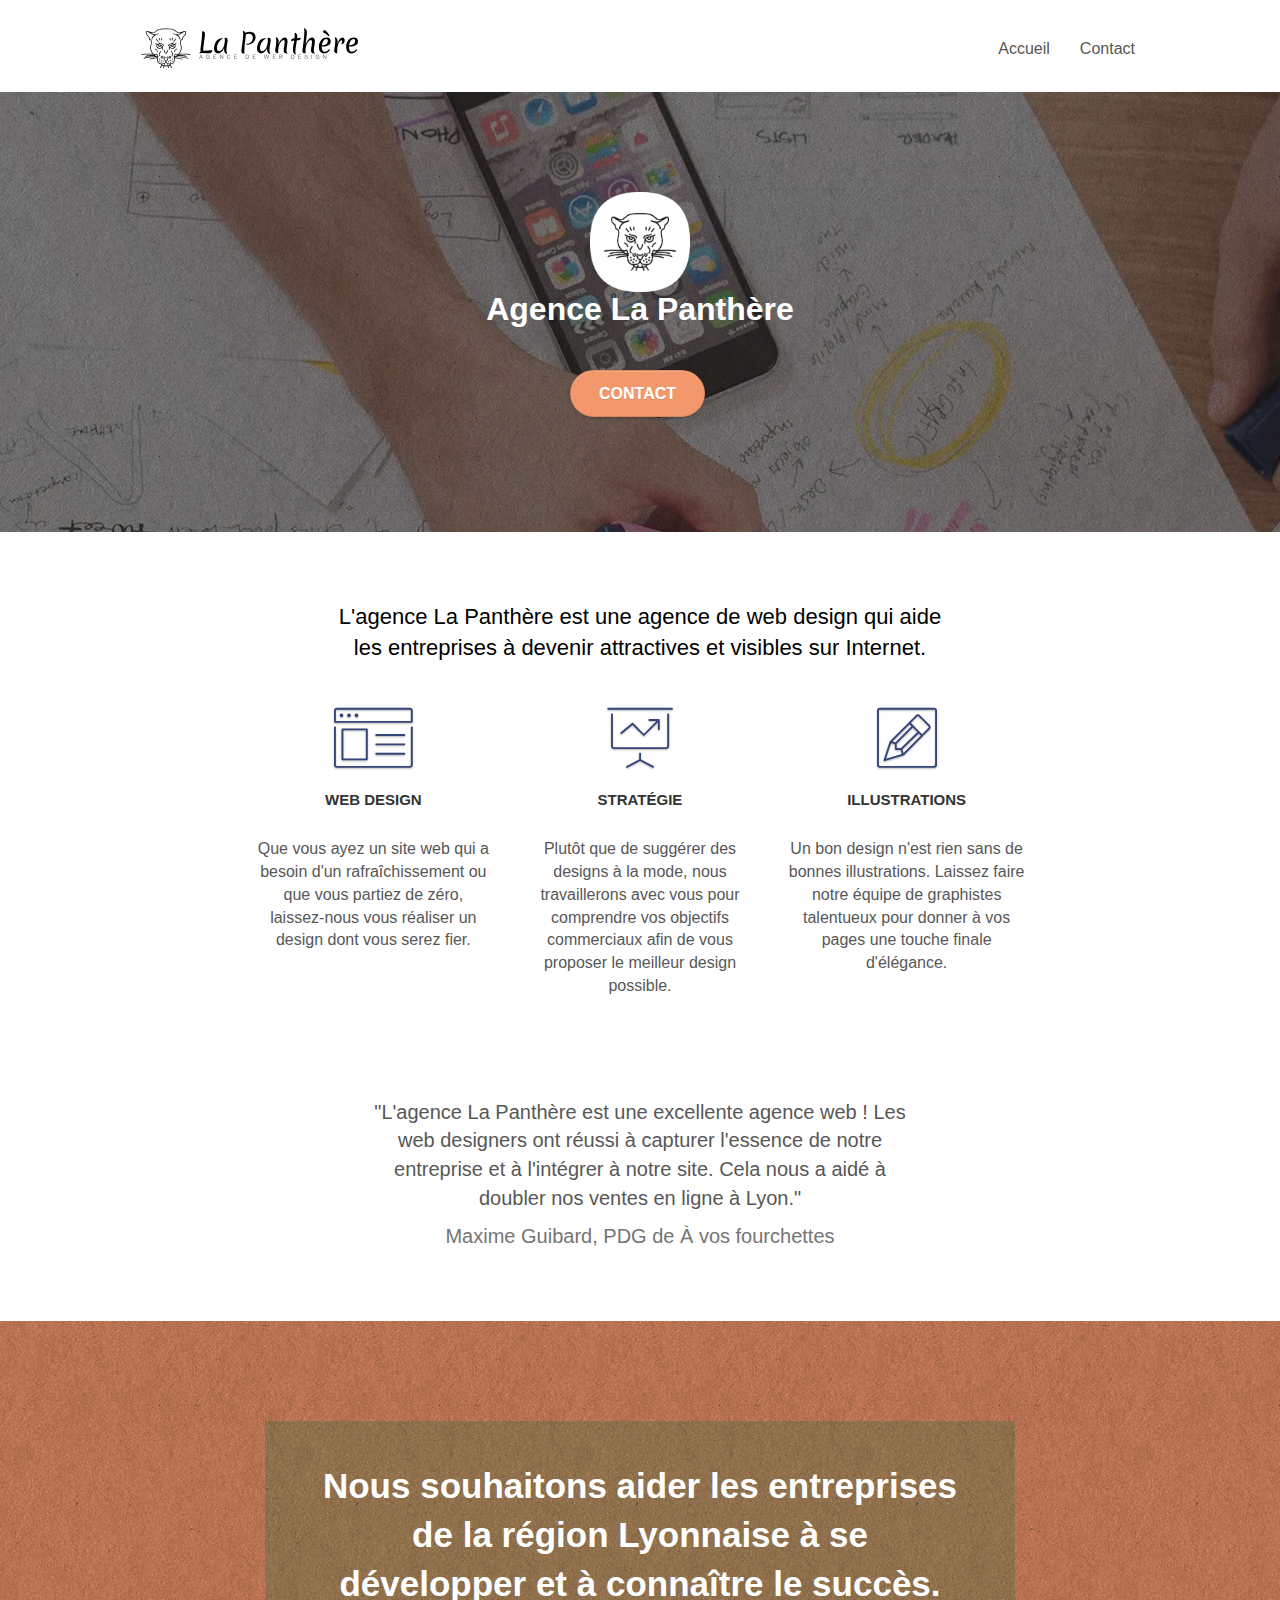
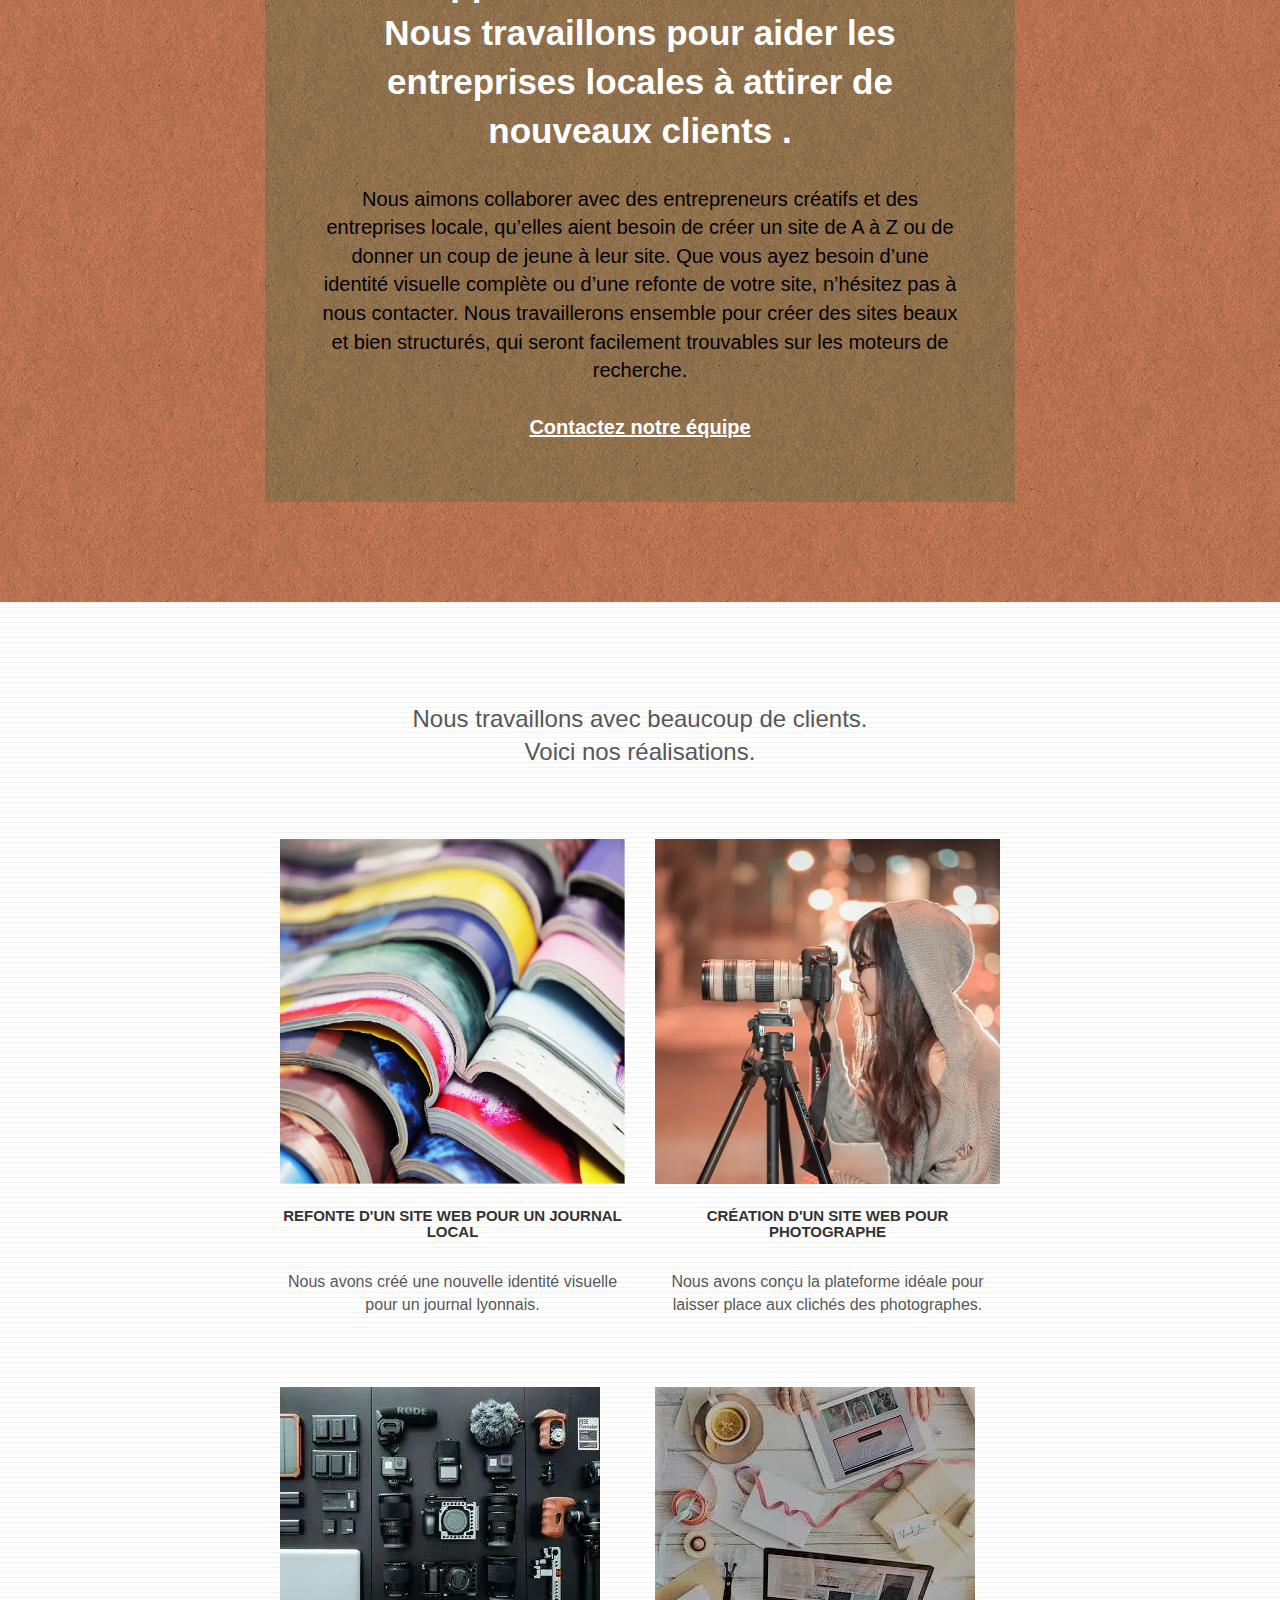
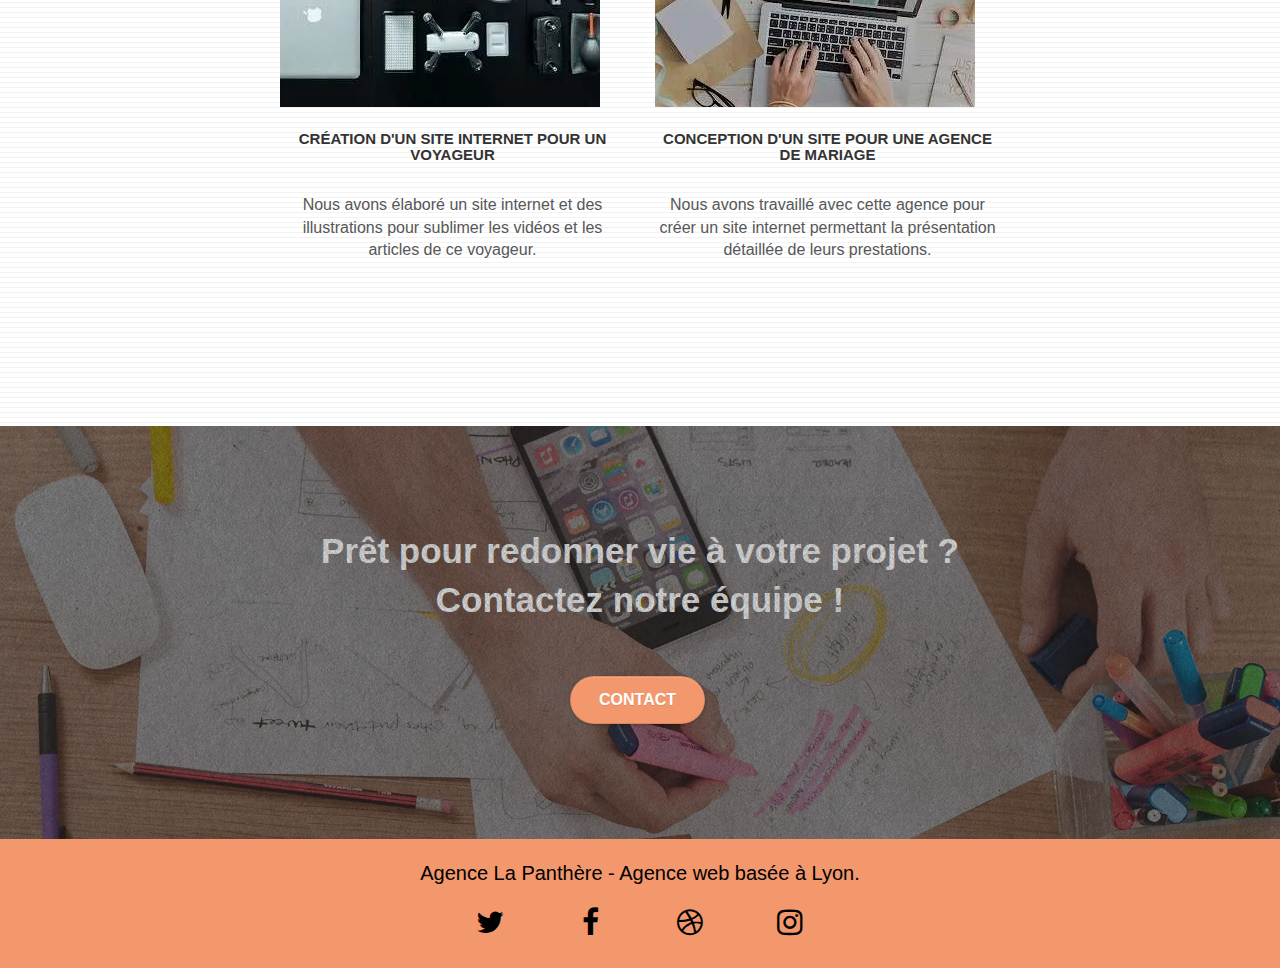
<file: index.html>
<!doctype html>
<html lang="FR">
<head>
	<meta charset="utf-8">
	<meta name="description" content="Bienvenu sur le site de notre agence de web design La panthère">
	<meta name="viewport" content="width=device-width, initial-scale=1.0, viewport-fit=cover">
	<link rel="shortcut icon" type="image/png" href="favicon.jpg">
	
	<link rel="stylesheet" type="text/css" href="./css/bootstrap.css">
	<link rel="stylesheet" type="text/css" href="style.css">
	<link rel="stylesheet" type="text/css" href="./css/font-awesome.css">
	<link rel="stylesheet" type="text/css" href="./css/et-line.css">
	
	<title>Agence la panthère</title>
	
	
	<!-- Analytics -->
	
	<!-- Analytics END -->
	
</head>
<body>
	<!-- Principal conteneur -->
	<div class="page-container">
		<header>
			<!-- bloc-0 -->
			<div class="bloc bgc-white l-bloc " id="bloc-0">
				<div class="container bloc-sm">
					
					<nav class="navbar row">
						<div class="navbar-header">
							<a class="navbar-brand  focused" href="index.html">
								<img src="img/agence-la-panthere-monochrome.svg" alt="Logo agence La Panthère" height="40"></a>
							<button id="nav-toggle" type="button" class="ui-navbar-toggle navbar-toggle" data-toggle="collapse" data-target=".navbar-1">
								<span class="sr-only">Toggle navigation</span><span class="icon-bar"></span><span class="icon-bar"></span><span class="icon-bar"></span>
							</button>
						</div>
						<div class="collapse navbar-collapse navbar-1 special-dropdown-nav">
							<ul class="site-navigation nav navbar-nav">
								<li>
									<a href="index.html" class=" focused">Accueil</a>
								</li>
								<li>
									<a href="contact.html" class=" focused">Contact</a>
								</li>
							</ul>
						</div>
					</nav>
				</div>
			</div>
			<!-- bloc-0 END -->
			<!-- bloc-1-presentation -->
			<div class="bloc bgc-dark-slate-blue bg-banniere d-bloc bg-t-edge bloc-bg-texture texture-paper b-parallax" id="bloc-1-hero">
				<div class="container bloc-lg">
					<div class="row tight-width-whitespace">
						<div class="col-sm-12">
							<img src="img/logo_resultat.webp" class="center-block image-resize-mode" width="100" alt="Agence La Panthère">
							<h1 class="text-center hero-bloc-text tc-white ">
								Agence La Panthère
							</h1>
							<div class="text-center">
								<a href="contact.html" class="btn btn-lg btn-clean btn-rd cta-hero btn-atomic-tangerine focused" id="cta-hero">Contact</a>
							</div>
						</div>
					</div>
				</div>
			</div>
			<!-- bloc-1-presentation END -->
		</header>
		<main>
			<!-- bloc-2-services -->
			<div class="bloc bgc-white l-bloc" id="bloc-2-services">
				<div class="container bloc-md">
					<div class="row">
						<div class="col-sm-12 text-center">
							<h2 class="panthere-presentation">
								L'agence La Panthère est une agence de web design qui aide <br>les entreprises à devenir attractives et visibles sur Internet.
							</h2>
						</div>
					</div>
					<div class="row voffset-lg med-width-whitespace">
						<div class="col-sm-4">
							<div class="text-center">
								<span class="et-icon-browser sm-shadow icon-dark-slate-blue icons icon-lg"></span>
							</div>
							<h3 class="mg-md text-center">
								Web design
							</h3>
							<p class="text-center descriptif-activité">
								Que vous ayez un site web qui a besoin d'un rafraîchissement ou que vous partiez de zéro, laissez-nous vous réaliser un design 
								dont vous serez fier.
							</p>
						</div>
						<div class="col-sm-4">
							<div class="text-center">
								<span class="et-icon-presentation sm-shadow icon-dark-slate-blue icons icon-lg"></span>
							</div>
							<h3 class="mg-md text-center">
								Stratégie
							</h3>
							<p class="text-center descriptif-activité">
								Plutôt que de suggérer des designs à la mode, nous travaillerons avec vous pour comprendre vos objectifs commerciaux afin de vous 
								proposer le meilleur design possible.<br>
							</p>
						</div>
						<div class="col-sm-4">
							<div class="text-center">
								<span class="et-icon-edit sm-shadow icon-dark-slate-blue icons icon-lg"></span>
							</div>
							<h3 class="mg-md text-center">
								Illustrations
							</h3>
							<p class="text-center descriptif-activité">
								Un bon design n'est rien sans de bonnes illustrations. Laissez faire notre équipe de graphistes talentueux pour donner à vos pages une 
								touche finale d'élégance.
							</p>
						</div>
					</div>
					<div class="row voffset-lg voffset">
						<div class="col-xs-12 col-md-8 col-md-offset-2 text-center">
							<p class="temoignage">
								"L'agence La Panthère est une excellente agence web ! Les <br>web designers ont réussi
								à capturer l'essence de notre<br> entreprise et à l'intégrer à notre site. Cela 
								nous a aidé à<br> doubler nos ventes en ligne à Lyon."
							</p>
							<p class="temoignage temoignage--color">
								Maxime Guibard, PDG de À vos fourchettes
							</p>
						</div>
					</div>
				</div>
			</div>
			<!-- bloc-2-services END -->
			
			<!-- bloc-3-what-i-do -->
			<div class="bloc tc-white bgc-atomic-tangerine bg-presentation d-bloc bloc-bg-texture texture-paper b-parallax" id="bloc-3-what-i-do">
				<div class="container bloc-lg">
					<div class="row tight-width-whitespace black-background">
						<div class="col-sm-12">
							<h2 class="mg-md text-center tc-white">
								Nous souhaitons aider les entreprises de la région Lyonnaise à se développer et à connaître le succès. 
								Nous travaillons pour aider les entreprises locales à attirer de nouveaux clients .<br>
							</h2>
							<p class="text-center white">
								Nous aimons collaborer avec des entrepreneurs créatifs et des entreprises locale, qu’elles aient besoin de créer un site de A à Z 
								ou de donner un coup de jeune à leur site. Que vous ayez besoin d’une identité visuelle complète ou d’une refonte de votre site, 
								n’hésitez pas à nous contacter. Nous travaillerons ensemble pour créer des sites beaux et bien structurés, qui seront facilement trouvables 
								sur les moteurs de recherche. <br><br>
								<a class="ltc-white bold-link focused" href="contact.html">Contactez notre équipe</a><br>
							</p>
						</div>
					</div>
				</div>
			</div>
			<!-- bloc-3-what-i-do END -->
			
			<!-- bloc-4-portfolio -->
			<article class="bloc bgc-white bg-lines-h2-bg bg-repeat l-bloc" id="bloc-4-portfolio">
				<div class="container bloc-lg">
					<div class="row">
						<h2 class="col-sm-12 text-center realisation-text">
							Nous travaillons avec beaucoup de clients. <br>Voici nos réalisations.
						</h2>
					</div>
					<section class="row tight-width-whitespace portfolio-row">
						<div class="col-sm-6">
							<a href="#" class="focused" data-lightbox="img/journal.webp" data-gallery-id="gallery-1" data-caption="Refonte d'un site web pour un journal local" data-frame="snapshot-lb">
								<img src="img/journal.webp" alt="refonte d'un site web pour un journal local" class="img-responsive portfolio-thumb">
							</a>
							<h3 class="mg-md text-center">
								Refonte d'un site web pour un journal local
							</h3>
							<p class="text-center descriptif-img-crea">
								Nous avons créé une nouvelle identité visuelle pour un journal lyonnais.
							</p>
						</div>
						<div class="col-sm-6">
							<a href="#" class="focused" data-lightbox="img/photographe.webp" data-gallery-id="gallery-1" data-caption="Création d'un site web pour photographes" data-frame="snapshot-lb">
								<img src="img/photographe.webp" class="img-responsive portfolio-thumb" alt="Création d'un site web pour photographes">
							</a>
							<h3 class="mg-md text-center">
								Création d'un site web pour photographe
							</h3>
							<p class="text-center descriptif-img-crea">
								Nous avons conçu la plateforme idéale pour laisser place aux clichés des photographes.
							</p>
						</div>
					</section>
					<section class="row tight-width-whitespace portfolio-row">
						<div class="col-sm-6">
							<a href="#" class="focused" data-lightbox="img/voyageur.webp" data-gallery-id="gallery-1" data-caption="Création d'un site internet pour un voyageur" data-frame="snapshot-lb">
								<img src="img/voyageur.webp" class="img-responsive portfolio-thumb" alt="Création d'un site web pour voyageur">
							</a>
							<h3 class="mg-md text-center">
								Création d'un site internet pour un voyageur
							</h3>
							<p class="text-center descriptif-img-crea">
								Nous avons élaboré un site internet et des illustrations pour sublimer les vidéos et les articles de ce voyageur.
							</p>
						</div>
						<div class="col-sm-6">
							<a href="#" class="focused" data-lightbox="img/agence-mariage.webp" data-gallery-id="gallery-1" data-caption="Conception d'un site pour une agence de mariage" data-frame="snapshot-lb">
								<img src="img/agence-mariage.webp" class="img-responsive portfolio-thumb" alt="Création d'un site web pour une agence de mariage">
							</a>
							<h3 class="mg-md text-center">
								Conception d'un site pour une agence de mariage
							</h3>
							<p class="text-center descriptif-img-crea">
								Nous avons travaillé avec cette agence pour créer un site internet permettant la présentation détaillée de leurs prestations.
							</p>
						</div>
					</section>
				</div>
			</article>
			<!-- bloc-4-portfolio END -->
			
			<!-- bloc-5-cta -->
			<article class="bloc bgc-dark-slate-blue bg-banniere d-bloc bloc-bg-texture texture-paper" id="bloc-5-cta">
				<div class="container bloc-lg">
					<div class="row">
						<h2 class="mg-md text-center tc-white">
							Prêt pour redonner vie à votre projet ?<br>Contactez notre équipe !
						</h2>
						<div class="col-sm-12 text-center">
							<a href="contact.html" class="btn btn-atomic-tangerine btn-clean btn-rd btn-lg cta-hero">Contact</a>
						</div>
					</div>
				</div>
			</article>
			<!-- bloc-5-cta END -->
		</main>
		<!-- Footer - bloc-8 -->
		<footer>
			<div class="bloc bgc-atomic-tangerine d-bloc" id="bloc-8">
				<div class="container bloc-sm">
					<div class="row">
						<div class="col-sm-12">
							<p class="text-center white">
								Agence La Panthère - Agence web basée à Lyon.<br>
							</p>
							<div class="row row-no-gutters social">
								<div class="col-sm-3">
									<div class="text-center">
										<a class="social focused" href="index.html" target="_blank"><i class="fa fa-twitter icon-md"></i></a>
									</div>
								</div>
								<div class="col-sm-3">
									<div class="text-center">
										<a class="social focused" href="index.html" target="_blank"><i class="fa fa-facebook icon-md"></i></a>
									</div>
								</div>
								<div class="col-sm-3">
									<div class="text-center">
										<a class="social focused" href="index.html" target="_blank"><i class="fa fa-dribbble icon-md"></i></a>
									</div>
								</div>
								<div class="col-sm-3">
									<div class="text-center">
										<a class="social focused" href="index.html" target="_blank"><i class="fa fa-instagram icon-md"></i></a>
									</div>
								</div>
							</div>
						</div>
					</div>
				</div>
			</div>
		</footer>
		<!-- Footer - bloc-8 END -->
	</div>
	<!-- Principal conteneur END -->
	<script src="./js/jquery-2.1.0.js"></script>
	<script src="./js/bootstrap.js"></script>
	<script src="./js/blocs.js"></script>
	<script src="./js/jquery.touchSwipe.js" defer></script>
	<script src="./js/gmaps.js"></script>
</body>
</html>
</file>
<file: style.css>
body {
    margin: 0;
    padding: 0;
    background: #FFF;
    overflow-x: hidden;
    -webkit-font-smoothing: antialiased;
    -moz-osx-font-smoothing: grayscale;
}
.focused:focus{
    outline: none;
    box-shadow: 1px 1px 5px black;
}
a,
button {
    transition: all .3s ease-in-out;
    outline: none!important;
}

a:hover {
    text-decoration: none;
    cursor: pointer;
}

#page-loading-blocs-notifaction {
    position: fixed;
    top: 0;
    bottom: 0;
    width: 100%;
    z-index: 100000;
    background: #FFFFFF url("img/pageload-spinner.gif") no-repeat center center;
}

.bloc {
    width: 100%;
    clear: both;
    background: 50% 50% no-repeat;
    padding: 0 50px;
    -webkit-background-size: cover;
    -moz-background-size: cover;
    -o-background-size: cover;
    background-size: cover;
    position: relative;
}

.bloc .container {
    padding-left: 0;
    padding-right: 0;
}

.bloc-lg {
    padding: 100px 50px;
}

.bloc-md {
    padding: 50px;
}

.bloc-sm {
    padding: 20px 50px;
}

.bg-center,
.bg-l-edge,
.bg-r-edge,
.bg-t-edge,
.bg-b-edge,
.bg-tl-edge,
.bg-bl-edge,
.bg-tr-edge,
.bg-br-edge,
.bg-repeat {
    -webkit-background-size: auto!important;
    -moz-background-size: auto!important;
    -o-background-size: auto!important;
    background-size: auto!important;
}

.bg-repeat {
    background: repeat;
}

.bg-t-edge {
    background: top no-repeat;
}

.bloc-bg-texture::before {
    content: "";
    background-size: 2px 2px;
    position: absolute;
    top: 0;
    bottom: 0;
    left: 0;
    right: 0;
}

.texture-paper::before {
    background: url("img/texture-paper.png");
    background-size: 280px 280px;
}

.b-parallax {
    background-attachment: fixed;
}

.d-bloc {
    color: rgba(255, 255, 255, .7);
}

.d-bloc button:hover {
    color: rgba(255, 255, 255, .9);
}

.d-bloc .icon-round,
.d-bloc .icon-square,
.d-bloc .icon-rounded,
.d-bloc .icon-semi-rounded-a,
.d-bloc .icon-semi-rounded-b {
    border-color: rgba(255, 255, 255, .9);
}

.d-bloc .divider-h span {
    border-color: rgba(255, 255, 255, .2);
}
.realisation-text {
    font-size: 24px;
}
.d-bloc .a-btn,
.d-bloc .navbar a,
.d-bloc .navbar-brand,
.d-bloc a .icon-sm,
.d-bloc a .icon-lg,
.d-bloc a .icon-xl,
.d-bloc h1 a,
.d-bloc h2 a,
.d-bloc h3 a,
.d-bloc h4 a,
.d-bloc h5 a,
.d-bloc h6 a,
.d-bloc p a {
    color: rgba(255, 255, 255, .6);
}

.d-bloc a .icon-md {
    color: #000000;
}
.footer__list {
    color: #000000!important;
    font-size: 22px;
    margin-bottom: 20px;
}
.list__link {
    color: #000000!important;
    font-size: 20px;
}
.footer-list__elements {
    margin-bottom: 10px;
}
li::marker {
    color : black;
}
.temoignage {
    font-size: 20px;
}
.temoignage--color {
    color: #757575!important;
}
.d-bloc .a-btn:hover,
.d-bloc .navbar a:hover,
.d-bloc .navbar-brand:hover,
.d-bloc a:hover .icon-sm,
.d-bloc a:hover .icon-md,
.d-bloc a:hover .icon-lg,
.d-bloc a:hover .icon-xl,
.d-bloc h1 a:hover,
.d-bloc h2 a:hover,
.d-bloc h3 a:hover,
.d-bloc h4 a:hover,
.d-bloc h5 a:hover,
.d-bloc h6 a:hover,
.d-bloc p a:hover {
    color: rgba(255, 255, 255, 1);
}

.d-bloc .navbar-toggle .icon-bar {
    background: rgba(255, 255, 255, 1);
}

.d-bloc .btn-wire,
.d-bloc .btn-wire:hover {
    color: rgba(255, 255, 255, 1);
    border-color: rgba(255, 255, 255, 1);
}

.d-bloc .panel {
    color: rgba(0, 0, 0, .5);
}

.d-bloc .panel button:hover {
    color: rgba(0, 0, 0, .7);
}

.d-bloc .panel icon {
    border-color: rgba(0, 0, 0, .7);
}

.d-bloc .panel .divider-h span {
    border-color: rgba(0, 0, 0, .1);
}

.d-bloc .panel .a-btn {
    color: rgba(0, 0, 0, .6);
}

.d-bloc .panel .a-btn:hover {
    color: rgba(0, 0, 0, 1);
}

.d-bloc .panel .btn-wire,
.d-bloc .panel .btn-wire:hover {
    color: rgba(0, 0, 0, .7);
    border-color: rgba(0, 0, 0, .3);
}

.d-bloc .panel,
.l-bloc {
    color: rgba(0, 0, 0, .5);
}

.d-bloc .panel button:hover,
.l-bloc button:hover {
    color: rgba(0, 0, 0, .7);
}

.l-bloc .icon-round,
.l-bloc .icon-square,
.l-bloc .icon-rounded,
.l-bloc .icon-semi-rounded-a,
.l-bloc .icon-semi-rounded-b {
    border-color: rgba(0, 0, 0, .7);
}

.d-bloc .panel .divider-h span,
.l-bloc .divider-h span {
    border-color: rgba(0, 0, 0, .1);
}

.d-bloc .panel .a-btn,
.l-bloc .a-btn,
.l-bloc .navbar a,
.l-bloc .navbar-brand,
.l-bloc a .icon-sm,
.l-bloc a .icon-md,
.l-bloc a .icon-lg,
.l-bloc a .icon-xl,
.l-bloc h1 a,
.l-bloc h2 a,
.l-bloc h3 a,
.l-bloc h4 a,
.l-bloc h5 a,
.l-bloc h6 a,
.l-bloc p a {
    color: rgba(0, 0, 0, .6);
}

.d-bloc .panel .a-btn:hover,
.l-bloc .a-btn:hover,
.l-bloc .navbar a:hover,
.l-bloc .navbar-brand:hover,
.l-bloc a:hover .icon-sm,
.l-bloc a:hover .icon-md,
.l-bloc a:hover .icon-lg,
.l-bloc a:hover .icon-xl,
.l-bloc h1 a:hover,
.l-bloc h2 a:hover,
.l-bloc h3 a:hover,
.l-bloc h4 a:hover,
.l-bloc h5 a:hover,
.l-bloc h6 a:hover,
.l-bloc p a:hover {
    color: rgba(0, 0, 0, 1);
}

.l-bloc .navbar-toggle .icon-bar {
    color: rgba(0, 0, 0, .6);
}

.d-bloc .panel .btn-wire,
.d-bloc .panel .btn-wire:hover,
.l-bloc .btn-wire,
.l-bloc .btn-wire:hover {
    color: rgba(0, 0, 0, .7);
    border-color: rgba(0, 0, 0, .3);
}

.voffset {
    margin-top: 30px;
}

.voffset-lg {
    margin-top: 80px;
}

.row-no-gutters {
    margin-right: 0;
    margin-left: 0;
}

.row.row-no-gutters > [class^="col-"],
.row.row-no-gutters > [class*=" col-"] {
    padding-right: 0;
    padding-left: 0;
}

#bloc-1-hero h1 {
    font-size: 32px;
}
.text-center {
    margin-top : 0!important;
    padding-bottom : 10px;
}
.descriptif-activité {
    font-size: 16px;
}
.navbar {
    margin-bottom: 0;
    z-index: 1;
}

.navbar-brand {
    height: auto;
    padding: 3px 15px;
    font-size: 25px;
    font-weight: normal;
    font-weight: 600;
    line-height: 44px;
}

.navbar-brand img {
    max-height: 200px;
    margin: 0 5px 0 0;
    display: inline;
}

.navbar-brand img[src$=svg] {
    min-width: 100px;
}

.nav-center .navbar-brand img {
    margin: 0;
}

.navbar .nav {
    padding-top: 2px;
    margin-right: -16px;
    float: right;
    z-index: 1;
}

.nav > li {
    float: left;
    margin-top: 4px;
    font-size: 16px;
}

.navbar-nav .open .dropdown-menu > li > a {
    text-align: inherit;
}

.nav > li a:hover,
.nav > li a:focus {
    background: transparent;
}

.navbar-toggle {
    margin: 10px 10px 0 0;
    border: 0px;
}

.navbar-toggle:hover {
    background: transparent!important;
}

.navbar-toggle .icon-bar {
    background-color: rgba(0, 0, 0, .5);
    width: 26px;
}

.nav-invert .navbar .nav {
    float: left;
}

.nav-invert .navbar-header,
.nav-invert .navbar-brand {
    float: right;
    position: relative;
    z-index: 2;
}

@media (min-width: 768px) {
    .site-navigation {
        position: absolute;
        top: 50%;
        right: 20px;
        transform: translate(0, -50%);
        -webkit-transform: translateY(-50%);
    }
    .nav > li .dropdown-menu a,
    .nav > li .dropdown-menu a:hover {
        color: #484848;
    }
    .nav-invert .site-navigation {
        left: 0;
        right: 0;
    }
    .nav-center {
        text-align: center;
    }
    .nav-center .navbar-header {
        width: 100%;
    }
    .nav-center .navbar-header,
    .nav-center .navbar-brand,
    .nav-center .nav > li {
        float: none;
        display: inline-block;
    }
    .nav-center .site-navigation {
        position: relative;
        width: 100%;
        right: 0;
        margin-right: 0px;
        margin-top: 20px;
    }
    .nav-center.mini-nav .navbar-toggle {
        float: none;
        margin: 10px auto 0;
    }
}

.nav > li > .dropdown a {
    background: none!important;
    display: block;
    padding: 14px 15px;
}

nav .caret {
    margin: 0 5px;
}

.dropdown-menu .dropdown-menu {
    top: -8px;
    left: 100%;
}

.dropdown-menu .dropmenu-flow-right {
    top: 100%;
    left: 0;
    margin-left: -1px;
    border-top-left-radius: 0;
    border-top-right-radius: 0;
}

.dropdown-menu .dropdown span {
    border: 4px solid black;
    border-top-color: transparent;
    border-right-color: transparent;
    border-bottom-color: transparent;
    margin: 6px -5px 0 0!important;
    float: right;
}

.mg-md {
    margin-top: 10px;
    margin-bottom: 20px;
}

.mg-lg {
    margin-top: 10px;
    margin-bottom: 40px;
}

.btn {
    margin: 0 5px 5px 0;
}

.btn.pull-right {
    margin: 0 0 5px 5px;
}

.btn-d,
.btn-d:hover,
.btn-d:focus {
    color: #FFF;
    background: rgba(0, 0, 0, .3);
}

button {
    outline: none!important;
}

.btn-rd {
    border-radius: 40px;
}

.btn-clean {
    border: 1px solid rgba(0, 0, 0, .08);
    border-bottom-color: rgba(0, 0, 0, .1);
    text-shadow: 0 1px 0 rgba(0, 0, 1, .1);
    box-shadow: 0 1px 3px rgba(0, 0, 1, .25), inset 0 1px 0 0 rgba(255, 255, 255, .15);
}

.icon-md {
    font-size: 30px!important;
}

.icon-lg {
    font-size: 60px!important;
}

.sm-shadow {
    text-shadow: 0 1px 2px rgba(0, 0, 0, .3);
}

.panel-sq,
.panel-sq .panel-heading,
.panel-sq .panel-footer {
    border-radius: 0;
}

.panel-rd {
    border-radius: 30px;
}

.panel-rd .panel-heading {
    border-radius: 29px 29px 0 0;
}

.panel-rd .panel-footer {
    border-radius: 0 0 29px 29px;
}

.form-control {
    border-color: rgba(0, 0, 0, .1);
    box-shadow: none;
}

.scrollToTop {
    width: 40px;
    height: 40px;
    position: fixed;
    bottom: 20px;
    right: 20px;
    opacity: 0;
    z-index: 500;
    transition: all .3s ease-in-out;
}

.scrollToTop span {
    margin-top: 6px;
}

.showScrollTop {
    font-size: 14px;
    opacity: 1;
}

a[data-lightbox] {
    position: relative;
    display: block;
    text-align: center;
}

a[data-lightbox]:hover::before {
    content: "+";
    font-family: "HelveticaNeue-Light", "Helvetica Neue Light", "Helvetica Neue", Helvetica, Arial;
    font-size: 32px;
    width: 50px;
    height: 50px;
    margin-left: -25px;
    border-radius: 50%;
    background: rgba(0, 0, 0, .6);
    color: #FFF;
    font-weight: 100;
    z-index: 1;
    position: absolute;
    top: 50%;
    transform: translateY(-50%);
    -webkit-transform: translateY(-50%);
}

a[data-lightbox]:hover img {
    opacity: 0.6;
    -webkit-animation-fill-mode: none;
    animation-fill-mode: none;
}

#lightbox-modal {
    display: flex;
    align-items: center;
}

#lightbox-modal .modal-dialog {
    width: 90%;
    max-width: 900px;
    margin: 0 auto 0;
}

#lightbox-modal .modal-dialog img {
    max-height: 90vh;
    margin: 0 auto;
}

.lightbox-caption {
    padding: 20px;
    color: #FFF;
    background: rgba(0, 0, 0, .5);
    position: absolute;
    left: 15px;
    right: 15px;
    bottom: 5px;
}

.close-lightbox {
    color: #FFF;
    font-size: 30px;
    position: absolute;
    top: 20px;
    right: 20px;
    z-index: 20;
    background: rgba(0, 0, 0, .5);
    border: none;
    line-height: 30px;
    padding: 0 9px 5px;
    opacity: 0.3;
}

.close-lightbox:hover,
.next-lightbox:hover,
.prev-lightbox:hover {
    opacity: 1.0;
    color: #FFF;
}

.next-lightbox,
.prev-lightbox {
    font-size: 20px;
    color: rgba(255, 255, 255, .9);
    background: rgba(0, 0, 0, .5);
    transition: all .2s ease-in-out;
    position: absolute;
    top: 45%;
    z-index: 1;
    opacity: 0.4;
}

.next-lightbox {
    padding: 6px 8px 1px 13px;
    right: 25px;
}

.prev-lightbox {
    padding: 6px 13px 1px 10px;
    left: 25px;
}

.snapshot-lb .modal-body {
    padding-bottom: 45px;
}

.snapshot-lb .lightbox-caption {
    padding: 0;
    color: rgba(0, 0, 0, .5);
    background: none;
}

h1,
h2,
h3,
h4,
h5,
h6,
p,
label,
.btn,
a {
    font-family: "helvetica";
    font-weight: 400;
    color: #575757!important;
}
.panthere-presentation {
    color: #000000!important;
}
.descriptif-img-crea {
    font-size: 16px;
}
.container {
    max-width: 1000px;
}

.hero-bloc-text {
    font-size: 38px;
}

.hero-bloc-text-sub {
    font-size: 36px;
}

.statement-bloc-text {
    line-height: 26px;
    font-style: italic;
    font-size: 20px;
    text-align: center;
    font-weight: lighter;
    max-width: 520px;
    margin: auto auto auto auto;
}

p {
    font-size: 11px;
}

.tight-width-whitespace {
    max-width: 750px;
    margin: auto auto auto auto;
}

.h1 {
    font-size: 20px;
    font-family: "Open Sans";
}

.cta-hero {
    margin-top: 22px;
    color: #FFFFFF!important;
    text-transform: uppercase;
    padding: 12px 28px 12px 28px;
    font-size: 16px;
    font-weight: 700;
}

.social {
    max-width: 400px;
    margin: auto auto auto auto;
}

h2 {
    font-size: 22px;
    line-height: 1.4em;
}

h3 {
    font-size: 15px;
    text-transform: uppercase;
    font-weight: 700;
    color: #333333!important;
}

.med-width-whitespace {
    max-width: 800px;
    margin: auto auto auto auto;
    box-shadow: 0px 0px 0px #000000;
}

h1 {
    color: #333333!important;
}

h4 {
    color: #333333!important;
}

.icons {
    margin-bottom: 14px;
    margin-top: 24px;
}

.white {
    color: #000000!important;
    font-size: 20px;
}

.portfolio-thumb {
    margin-bottom: 24px;
}

.portfolio-row {
    margin-bottom: 44px;
    margin-top: 50px;
}

.avatar {
    box-shadow: 0px 4px 9px rgba(0, 0, 0, 0.3);
}

.black-background {
    background-color: rgba(165, 147, 99, 0.7);
    padding: 40px 40px 40px 40px;
}

.bold-link {
    font-weight: 900;
    text-decoration: underline!important;
}

.bgc-white {
    background-color: #FFFFFF;
}

.bgc-dark-slate-blue {
    background-color: #364577;
}

.bgc-atomic-tangerine {
    background-color: #F3976C;
}
.adresse {
    
    padding-left: 100px;
}
.formulaire {
    font-size: 20px!important;
    color: #000000!important;
}
.tc-white {
    color: #FFFFFF!important;
    font-size: 35px;
    font-weight: 700;
}

.btn-atomic-tangerine {
    background: #F3976C;
    color: #FFFFFF!important;
}

.btn-atomic-tangerine:hover {
    background: #c27956!important;
    color: #FFFFFF!important;
}

.ltc-white {
    color: #FFFFFF!important;
}

.ltc-white:hover {
    color: #cccccc!important;
}

.ltc-atomic-tangerine {
    color: #F3976C!important;
}

.ltc-atomic-tangerine:hover {
    color: #c27956!important;
}

.icon-dark-slate-blue {
    color: #364577!important;
    border-color: #364577!important;
}

.bg-dots-bg {
    background-image: url("img/dots-bg.png");
}

.bg-lines-h2-bg {
    background-image: url("img/lines-h2-bg.png");
}

.bg-banniere {
    background-image: url("img/agence-la-panthere_resultat.webp");
}

.bg-presentation {
    background-image: url("img/image-de-presentation_resultat.webp");
}

@media (max-width: 1024px) {
    .bloc {
        padding-left: 20px;
        padding-right: 20px;
    }
    .bloc.full-width-bloc,
    .bloc-tile-2.full-width-bloc .container,
    .bloc-tile-3.full-width-bloc .container,
    .bloc-tile-4.full-width-bloc .container {
        padding-left: 0;
        padding-right: 0;
    }
}

@media (max-width: 992px) and (min-width: 768px) {
    .navbar .nav {
        max-width: 80%
    }
    .nav-center.navbar .nav {
        max-width: 100%
    }
}

@media only screen and (min-width: 768px) and (max-width: 1024px) and (orientation: landscape) {
    .b-parallax {
        background-attachment: scroll;
    }
}

@media only screen and (min-width: 1024px) and (max-width: 1366px) and (-webkit-min-device-pixel-ratio: 1.5) {
    .b-parallax {
        background-attachment: scroll;
    }
}

@media (max-width: 991px) {
    .container {
        width: 100%;
    }
    .b-parallax {
        background-attachment: scroll;
    }
    .page-container,
    #hero-bloc {
        overflow-x: hidden;
        position: relative;
    }
    .bloc-group,
    .bloc-group .bloc {
        display: block;
        width: 100%;
    }
    .bloc-fill-screen .fill-bloc-top-edge,
    .bloc-fill-screen .fill-bloc-bottom-edge {
        padding: 0 20px;
    }
}

@media (max-width: 767px) {
    .page-container {
        overflow-x: hidden;
        position: relative;
    }
    h1,
    h2,
    h3,
    h4,
    h5,
    h6,
    p,
    #disqus_thread {
        padding-left: 10px!important;
        padding-right: 10px!important;
    }
    .b-parallax {
        background-attachment: scroll;
    }
    .navbar .nav {
        padding-top: 0;
        border-top: 1px solid rgba(0, 0, 0, .2);
        float: none!important;
    }
    .navbar.row {
        margin-left: 0;
        margin-right: 0;
    }
    .site-navigation {
        position: inherit;
        transform: none;
        -webkit-transform: none;
        -ms-transform: none;
    }
    .nav > li {
        margin-top: 0;
        border-bottom: 1px solid rgba(0, 0, 0, .1);
        background: rgba(0, 0, 0, .05);
        text-align: left;
        padding-left: 15px;
        width: 100%;
    }
    .nav > li:hover {
        background: rgba(0, 0, 0, .08);
    }
    .dropdown .dropdown a .caret {
        float: none;
        margin: 5px 0 0 10px!important;
        border: 4px solid black;
        border-bottom-color: transparent;
        border-right-color: transparent;
        border-left-color: transparent;
    }
    #hero-bloc .navbar .nav {
        background: rgba(0, 0, 0, .8);
    }
    #hero-bloc .navbar .nav a {
        color: rgba(255, 255, 255, .6);
    }
    .hero {
        padding: 50px 0;
    }
    .hero-nav {
        left: -1px;
        right: -1px;
    }
    .navbar-collapse {
        padding: 0;
        overflow-x: hidden;
        -webkit-box-shadow: none;
        box-shadow: none;
    }
    .navbar-brand img {
        max-height: 40px;
        width: auto;
    }
    .nav-invert .navbar-header {
        float: none;
        width: 100%;
    }
    .nav-invert .navbar-toggle {
        float: left;
        margin-left: 10px;
    }
    .bloc {
        padding-left: 0;
        padding-right: 0;
    }
    .bloc-xxl,
    .bloc-xl,
    .bloc-lg {
        padding: 40px 0;
    }
    .bloc-sm,
    .bloc-md {
        padding-left: 0;
        padding-right: 0;
    }
    .bloc-tile-2 .container,
    .bloc-tile-3 .container,
    .bloc-tile-4 .container,
    .bloc-fill-screen .fill-bloc-top-edge,
    .bloc-fill-screen .fill-bloc-bottom-edge {
        padding-left: 0;
        padding-right: 0;
    }
    .a-block {
        padding: 0 10px;
    }
    .btn-dwn {
        display: none;
    }
    .voffset {
        margin-top: 5px;
    }
    .voffset-md {
        margin-top: 20px;
    }
    .voffset-lg {
        margin-top: 30px;
    }
    form {
        padding: 5px;
    }
    .close-lightbox {
        display: inline-block;
    }
    .blocsapp-device-iphone5 {
        background-size: 216px 425px;
        padding-top: 60px;
        width: 216px;
        height: 425px;
    }
    .blocsapp-device-iphone5 img {
        width: 180px;
        height: 320px;
    }
}

@media (max-width: 400px) {
    .bloc {
        padding-left: 0;
        padding-right: 0;
    }
}

@media (max-width: 767px) {
    .bloc-mob-center-text {
        text-align: center;
    }
}
</file>
<file: css/et-line.css>
@font-face {
    font-family: et-line;
    src: url(../fonts/et-line.eot);
    src: url(../fonts/et-line.eot?#iefix) format('embedded-opentype'), url(../fonts/et-line.woff) format('woff'), url(../fonts/et-line.ttf) format('truetype'), url(../fonts/et-line.svg#et-line) format('svg');
    font-weight: 400;
    font-style: normal
}

.et-icon-adjustments,
.et-icon-alarmclock,
.et-icon-anchor,
.et-icon-aperture,
.et-icon-attachment,
.et-icon-bargraph,
.et-icon-basket,
.et-icon-beaker,
.et-icon-bike,
.et-icon-book-open,
.et-icon-briefcase,
.et-icon-browser,
.et-icon-calendar,
.et-icon-camera,
.et-icon-caution,
.et-icon-chat,
.et-icon-circle-compass,
.et-icon-clipboard,
.et-icon-clock,
.et-icon-cloud,
.et-icon-compass,
.et-icon-desktop,
.et-icon-dial,
.et-icon-document,
.et-icon-documents,
.et-icon-download,
.et-icon-dribbble,
.et-icon-edit,
.et-icon-envelope,
.et-icon-expand,
.et-icon-facebook,
.et-icon-flag,
.et-icon-focus,
.et-icon-gears,
.et-icon-genius,
.et-icon-gift,
.et-icon-global,
.et-icon-globe,
.et-icon-googleplus,
.et-icon-grid,
.et-icon-happy,
.et-icon-hazardous,
.et-icon-heart,
.et-icon-hotairballoon,
.et-icon-hourglass,
.et-icon-key,
.et-icon-laptop,
.et-icon-layers,
.et-icon-lifesaver,
.et-icon-lightbulb,
.et-icon-linegraph,
.et-icon-linkedin,
.et-icon-lock,
.et-icon-magnifying-glass,
.et-icon-map,
.et-icon-map-pin,
.et-icon-megaphone,
.et-icon-mic,
.et-icon-mobile,
.et-icon-newspaper,
.et-icon-notebook,
.et-icon-paintbrush,
.et-icon-paperclip,
.et-icon-pencil,
.et-icon-phone,
.et-icon-picture,
.et-icon-pictures,
.et-icon-piechart,
.et-icon-presentation,
.et-icon-pricetags,
.et-icon-printer,
.et-icon-profile-female,
.et-icon-profile-male,
.et-icon-puzzle,
.et-icon-quote,
.et-icon-recycle,
.et-icon-refresh,
.et-icon-ribbon,
.et-icon-rss,
.et-icon-sad,
.et-icon-scissors,
.et-icon-scope,
.et-icon-search,
.et-icon-shield,
.et-icon-speedometer,
.et-icon-strategy,
.et-icon-streetsign,
.et-icon-tablet,
.et-icon-target,
.et-icon-telescope,
.et-icon-toolbox,
.et-icon-tools,
.et-icon-tools-2,
.et-icon-trophy,
.et-icon-tumblr,
.et-icon-twitter,
.et-icon-upload,
.et-icon-video,
.et-icon-wallet,
.et-icon-wine {
    font-family: et-line;
    speak: none;
    font-style: normal;
    font-weight: 400;
    font-variant: normal;
    text-transform: none;
    line-height: 1;
    -webkit-font-smoothing: antialiased;
    -moz-osx-font-smoothing: grayscale;
    display: inline-block
}

.et-icon-mobile:before {
    content: "\e000"
}

.et-icon-laptop:before {
    content: "\e001"
}

.et-icon-desktop:before {
    content: "\e002"
}

.et-icon-tablet:before {
    content: "\e003"
}

.et-icon-phone:before {
    content: "\e004"
}

.et-icon-document:before {
    content: "\e005"
}

.et-icon-documents:before {
    content: "\e006"
}

.et-icon-search:before {
    content: "\e007"
}

.et-icon-clipboard:before {
    content: "\e008"
}

.et-icon-newspaper:before {
    content: "\e009"
}

.et-icon-notebook:before {
    content: "\e00a"
}

.et-icon-book-open:before {
    content: "\e00b"
}

.et-icon-browser:before {
    content: "\e00c"
}

.et-icon-calendar:before {
    content: "\e00d"
}

.et-icon-presentation:before {
    content: "\e00e"
}

.et-icon-picture:before {
    content: "\e00f"
}

.et-icon-pictures:before {
    content: "\e010"
}

.et-icon-video:before {
    content: "\e011"
}

.et-icon-camera:before {
    content: "\e012"
}

.et-icon-printer:before {
    content: "\e013"
}

.et-icon-toolbox:before {
    content: "\e014"
}

.et-icon-briefcase:before {
    content: "\e015"
}

.et-icon-wallet:before {
    content: "\e016"
}

.et-icon-gift:before {
    content: "\e017"
}

.et-icon-bargraph:before {
    content: "\e018"
}

.et-icon-grid:before {
    content: "\e019"
}

.et-icon-expand:before {
    content: "\e01a"
}

.et-icon-focus:before {
    content: "\e01b"
}

.et-icon-edit:before {
    content: "\e01c"
}

.et-icon-adjustments:before {
    content: "\e01d"
}

.et-icon-ribbon:before {
    content: "\e01e"
}

.et-icon-hourglass:before {
    content: "\e01f"
}

.et-icon-lock:before {
    content: "\e020"
}

.et-icon-megaphone:before {
    content: "\e021"
}

.et-icon-shield:before {
    content: "\e022"
}

.et-icon-trophy:before {
    content: "\e023"
}

.et-icon-flag:before {
    content: "\e024"
}

.et-icon-map:before {
    content: "\e025"
}

.et-icon-puzzle:before {
    content: "\e026"
}

.et-icon-basket:before {
    content: "\e027"
}

.et-icon-envelope:before {
    content: "\e028"
}

.et-icon-streetsign:before {
    content: "\e029"
}

.et-icon-telescope:before {
    content: "\e02a"
}

.et-icon-gears:before {
    content: "\e02b"
}

.et-icon-key:before {
    content: "\e02c"
}

.et-icon-paperclip:before {
    content: "\e02d"
}

.et-icon-attachment:before {
    content: "\e02e"
}

.et-icon-pricetags:before {
    content: "\e02f"
}

.et-icon-lightbulb:before {
    content: "\e030"
}

.et-icon-layers:before {
    content: "\e031"
}

.et-icon-pencil:before {
    content: "\e032"
}

.et-icon-tools:before {
    content: "\e033"
}

.et-icon-tools-2:before {
    content: "\e034"
}

.et-icon-scissors:before {
    content: "\e035"
}

.et-icon-paintbrush:before {
    content: "\e036"
}

.et-icon-magnifying-glass:before {
    content: "\e037"
}

.et-icon-circle-compass:before {
    content: "\e038"
}

.et-icon-linegraph:before {
    content: "\e039"
}

.et-icon-mic:before {
    content: "\e03a"
}

.et-icon-strategy:before {
    content: "\e03b"
}

.et-icon-beaker:before {
    content: "\e03c"
}

.et-icon-caution:before {
    content: "\e03d"
}

.et-icon-recycle:before {
    content: "\e03e"
}

.et-icon-anchor:before {
    content: "\e03f"
}

.et-icon-profile-male:before {
    content: "\e040"
}

.et-icon-profile-female:before {
    content: "\e041"
}

.et-icon-bike:before {
    content: "\e042"
}

.et-icon-wine:before {
    content: "\e043"
}

.et-icon-hotairballoon:before {
    content: "\e044"
}

.et-icon-globe:before {
    content: "\e045"
}

.et-icon-genius:before {
    content: "\e046"
}

.et-icon-map-pin:before {
    content: "\e047"
}

.et-icon-dial:before {
    content: "\e048"
}

.et-icon-chat:before {
    content: "\e049"
}

.et-icon-heart:before {
    content: "\e04a"
}

.et-icon-cloud:before {
    content: "\e04b"
}

.et-icon-upload:before {
    content: "\e04c"
}

.et-icon-download:before {
    content: "\e04d"
}

.et-icon-target:before {
    content: "\e04e"
}

.et-icon-hazardous:before {
    content: "\e04f"
}

.et-icon-piechart:before {
    content: "\e050"
}

.et-icon-speedometer:before {
    content: "\e051"
}

.et-icon-global:before {
    content: "\e052"
}

.et-icon-compass:before {
    content: "\e053"
}

.et-icon-lifesaver:before {
    content: "\e054"
}

.et-icon-clock:before {
    content: "\e055"
}

.et-icon-aperture:before {
    content: "\e056"
}

.et-icon-quote:before {
    content: "\e057"
}

.et-icon-scope:before {
    content: "\e058"
}

.et-icon-alarmclock:before {
    content: "\e059"
}

.et-icon-refresh:before {
    content: "\e05a"
}

.et-icon-happy:before {
    content: "\e05b"
}

.et-icon-sad:before {
    content: "\e05c"
}

.et-icon-facebook:before {
    content: "\e05d"
}

.et-icon-twitter:before {
    content: "\e05e"
}

.et-icon-googleplus:before {
    content: "\e05f"
}

.et-icon-rss:before {
    content: "\e060"
}

.et-icon-tumblr:before {
    content: "\e061"
}

.et-icon-linkedin:before {
    content: "\e062"
}

.et-icon-dribbble:before {
    content: "\e063"
}
</file>
